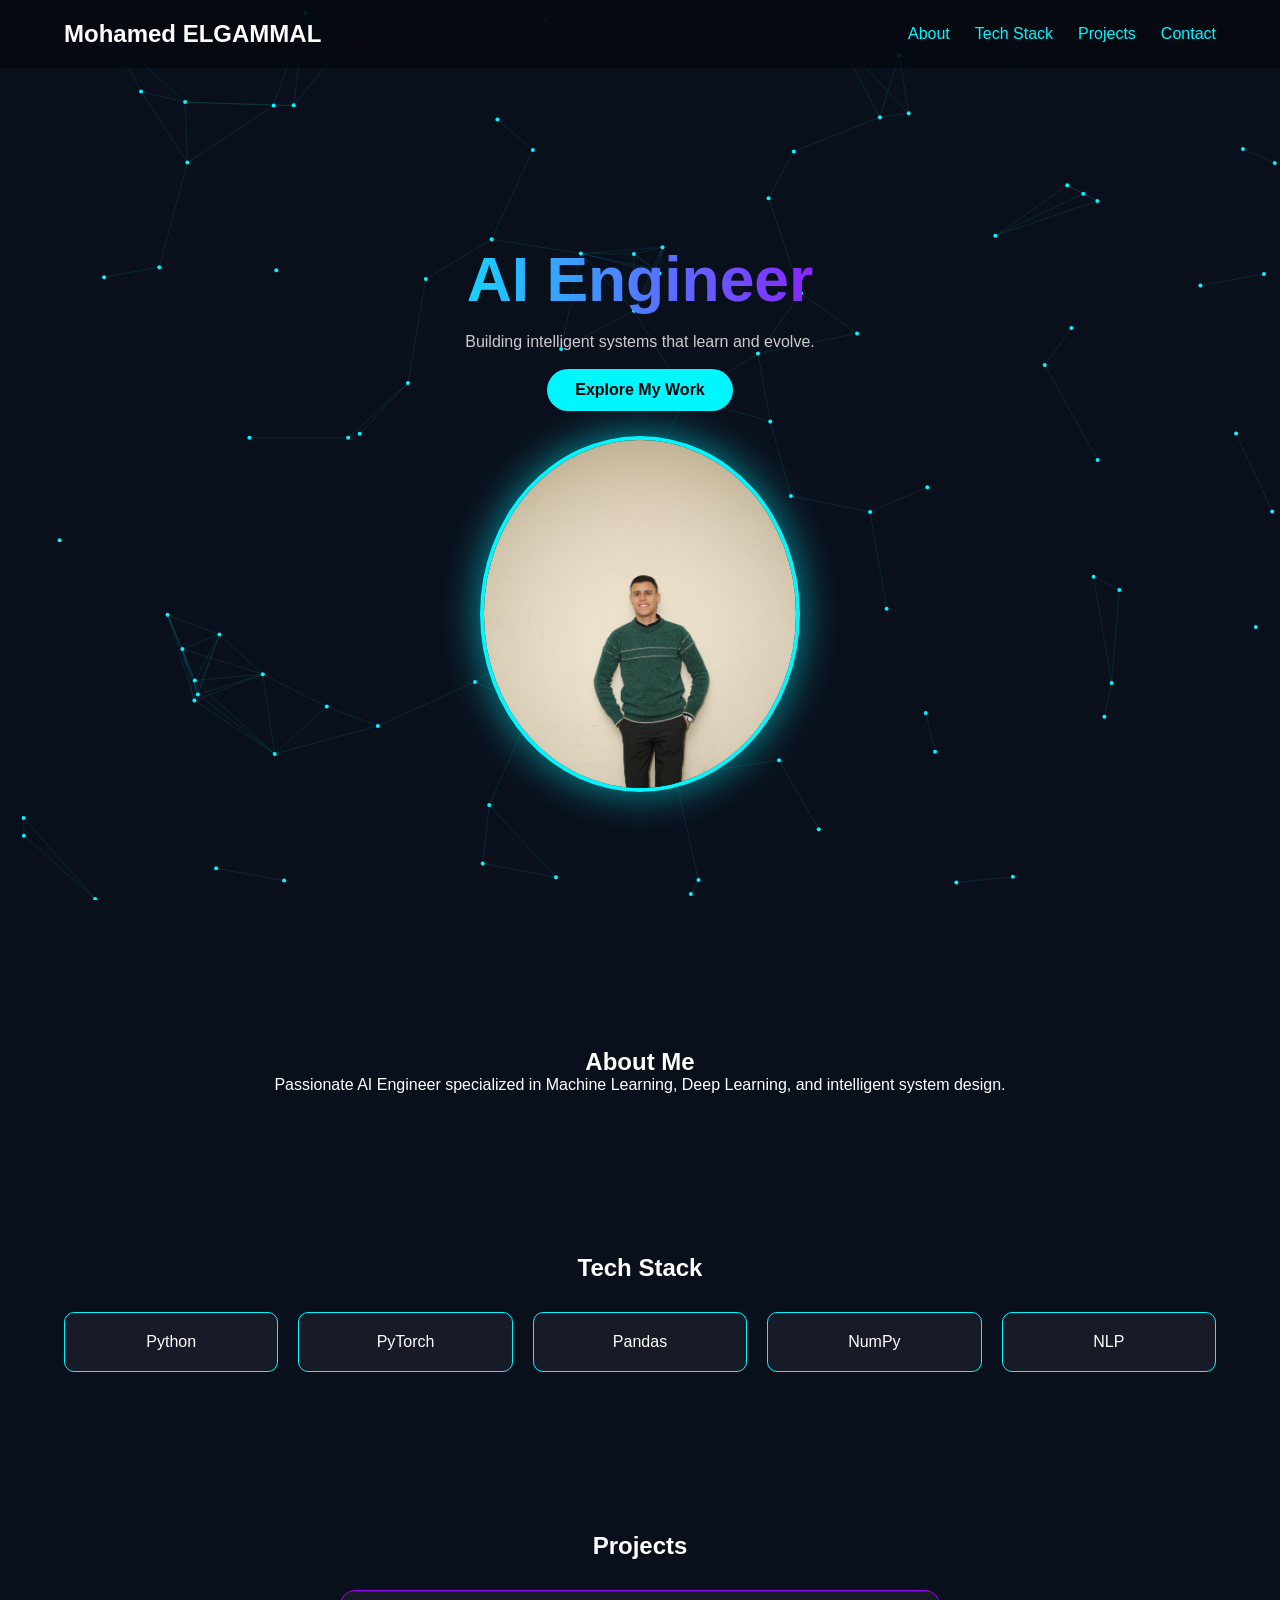
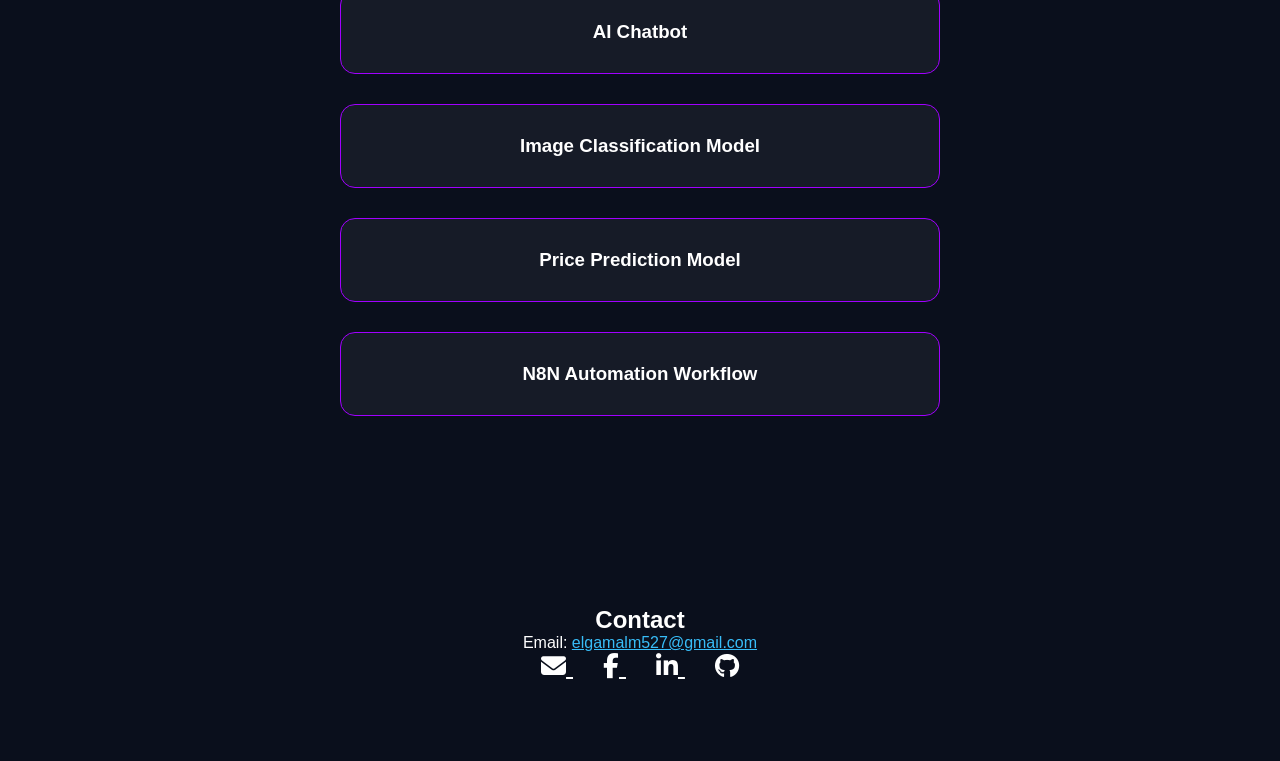
<file: index.html>
<!DOCTYPE html>
<html lang="en">
<head>
    <meta charset="UTF-8">
    <title>Mohamed Ashraf | AI Engineer</title>
    <link rel="stylesheet" href="pro.css">

    <!-- Font Awesome -->
    <link rel="stylesheet"
        href="https://cdnjs.cloudflare.com/ajax/libs/font-awesome/6.5.1/css/all.min.css"/>
</head>
<body>

<canvas id="bg"></canvas>

<nav>
    <h2>Mohamed ELGAMMAL</h2>

    <!-- Hamburger menu for mobile -->
    <div class="menu-toggle" id="mobile-menu">
        <i class="fa-solid fa-bars"></i>
    </div>

    <ul class="nav-list">
        <li><a href="#about">About</a></li>
        <li><a href="#skills">Tech Stack</a></li>
        <li><a href="#projects">Projects</a></li>
        <li><a href="#contact">Contact</a></li>
    </ul>
</nav>

<header class="hero">
    
    <div class="hero-text">
        <h1>AI Engineer</h1>
        <p>Building intelligent systems that learn and evolve.</p>
        <a href="#projects" class="btn">Explore My Work</a>
    </div>

    <div class="hero-image">
       <img src="hero-image.jpeg" alt="Mohamed Ashraf">
        
    </div>
</header>

<section id="about">
    <h2>About Me</h2>
    <p>
        Passionate AI Engineer specialized in Machine Learning,
        Deep Learning, and intelligent system design.
    </p>
</section>

<section id="skills">
    <h2>Tech Stack</h2>
    <div class="grid">
        <div>Python</div>
        <div>PyTorch</div>
        <div>Pandas</div>
        <div>NumPy</div>
        <div>NLP</div>
    </div>
</section>

<section id="projects">
    <h2>Projects</h2>

    <div class="card" onclick="showProject(this)">
        <h3>AI Chatbot</h3>
        <p class="project-detail" style="display:none;">
            Intelligent chatbot using NLP and transformer models.
        </p>
    </div>

    <div class="card" onclick="showProject(this)">
        <h3>Image Classification Model</h3>
        <p class="project-detail" style="display:none;">
            Deep learning CNN model for image recognition.
        </p>
    </div>

    <div class="card" onclick="showProject(this)">
        <h3>Price Prediction Model</h3>
        <p class="project-detail" style="display:none;">
            Regression model for market forecasting.
        </p>
    </div>

    <div class="card" onclick="showProject(this)">
        <h3>N8N Automation Workflow</h3>
        <p class="project-detail" style="display:none;">
            Automation workflows and integrations using N8N for efficient task management.
        </p>
    </div>
</section>

<section id="contact">
    <h2>Contact</h2>
    <p>Email: 
        <a href="mailto:elgamalm527@gmail.com" style="color:#38bdf8;">
            elgamalm527@gmail.com
        </a>
    </p>

    <div class="contact-icons">
        <a href="https://mail.google.com/mail/?view=cm&to=elgamalm527@gmail.com" target="_blank">
            <i class="fa-solid fa-envelope"></i>
        </a>

        <a href="https://www.facebook.com/" target="_blank">
            <i class="fa-brands fa-facebook-f"></i>
        </a>

        <a href="https://www.linkedin.com/" target="_blank">
            <i class="fa-brands fa-linkedin-in"></i>
        </a>

        <a href="https://github.com/" target="_blank">
            <i class="fa-brands fa-github"></i>
        </a>
    </div>
</section>

<script src="pro.js"></script>

<script>
    // Show / Hide project details
    function showProject(card) {
        const detail = card.querySelector('.project-detail');
        if (detail.style.display === 'none') {
            detail.style.display = 'block';
        } else {
            detail.style.display = 'none';
        }
    }

    // Toggle mobile menu
    const mobileMenu = document.getElementById('mobile-menu');
    const navList = document.querySelector('.nav-list');

    mobileMenu.addEventListener('click', () => {
        navList.classList.toggle('active');
    });
</script>

</body>
</html>
</file>
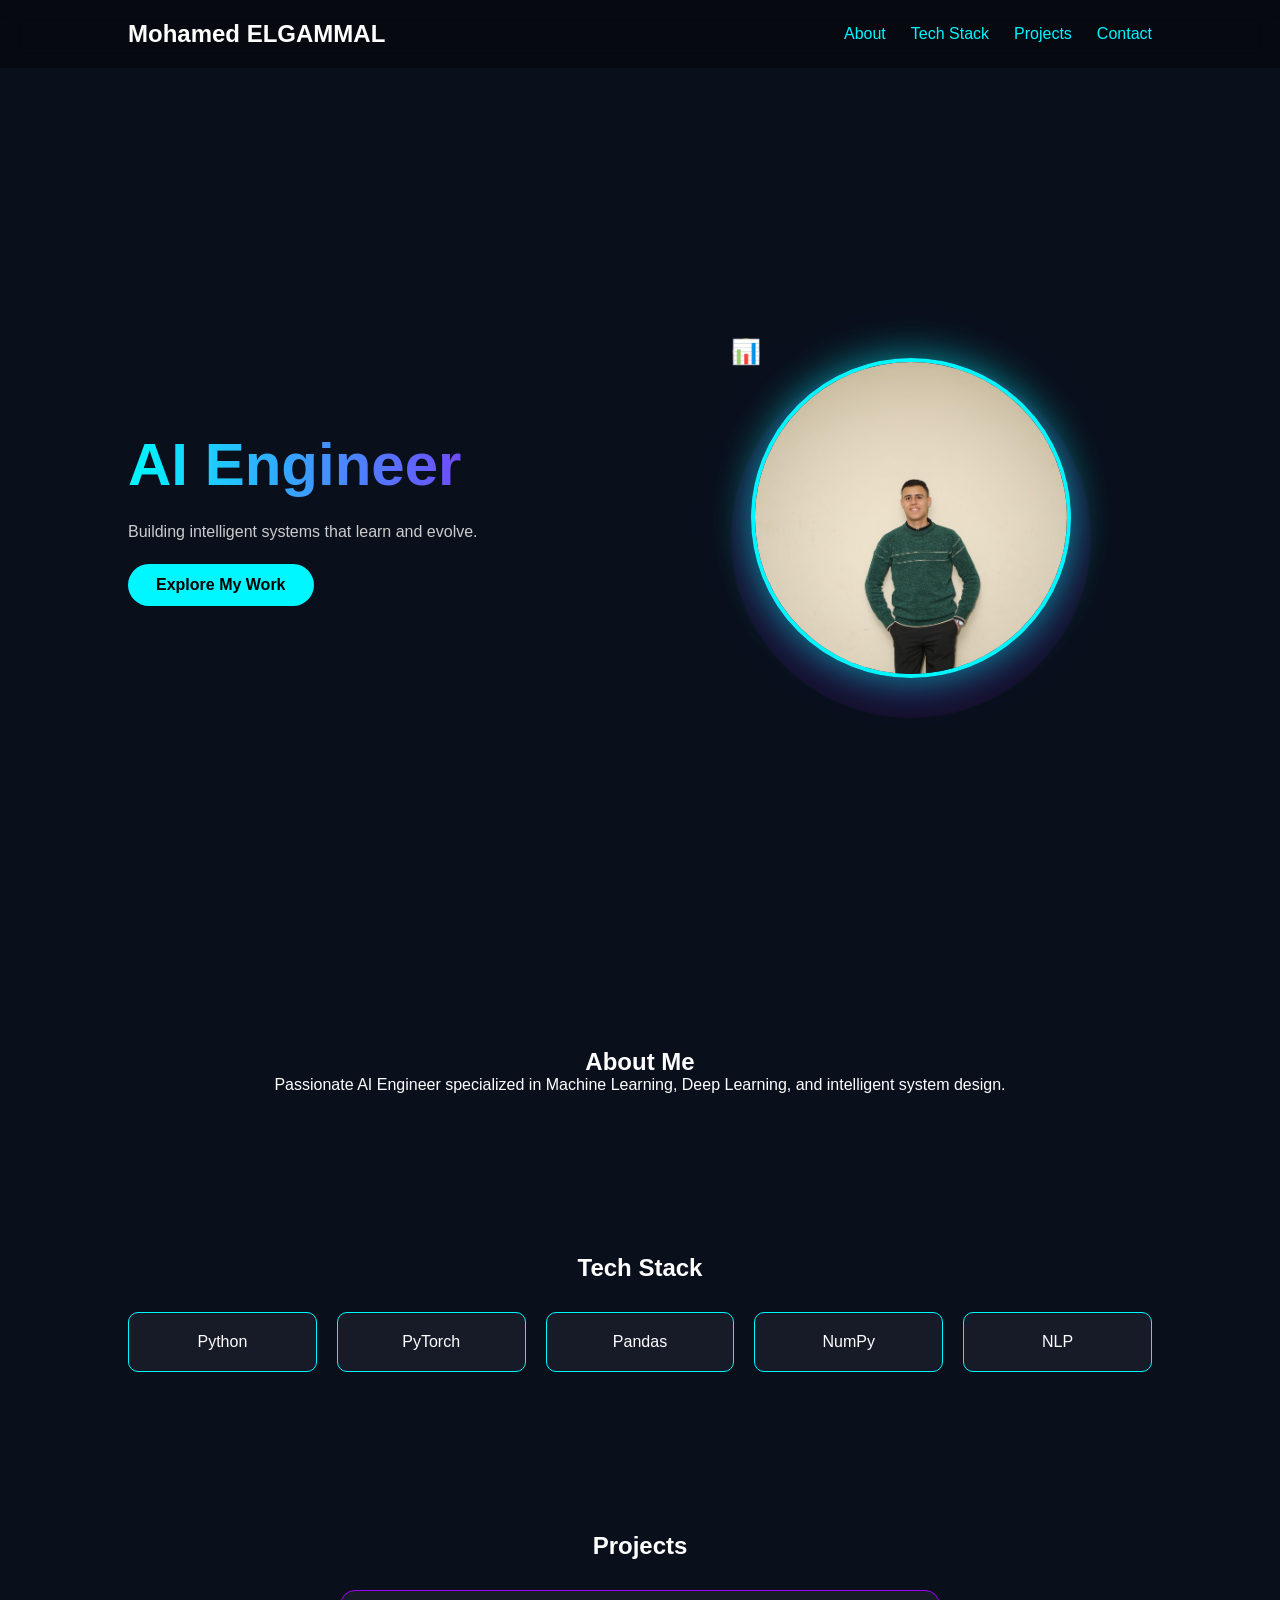
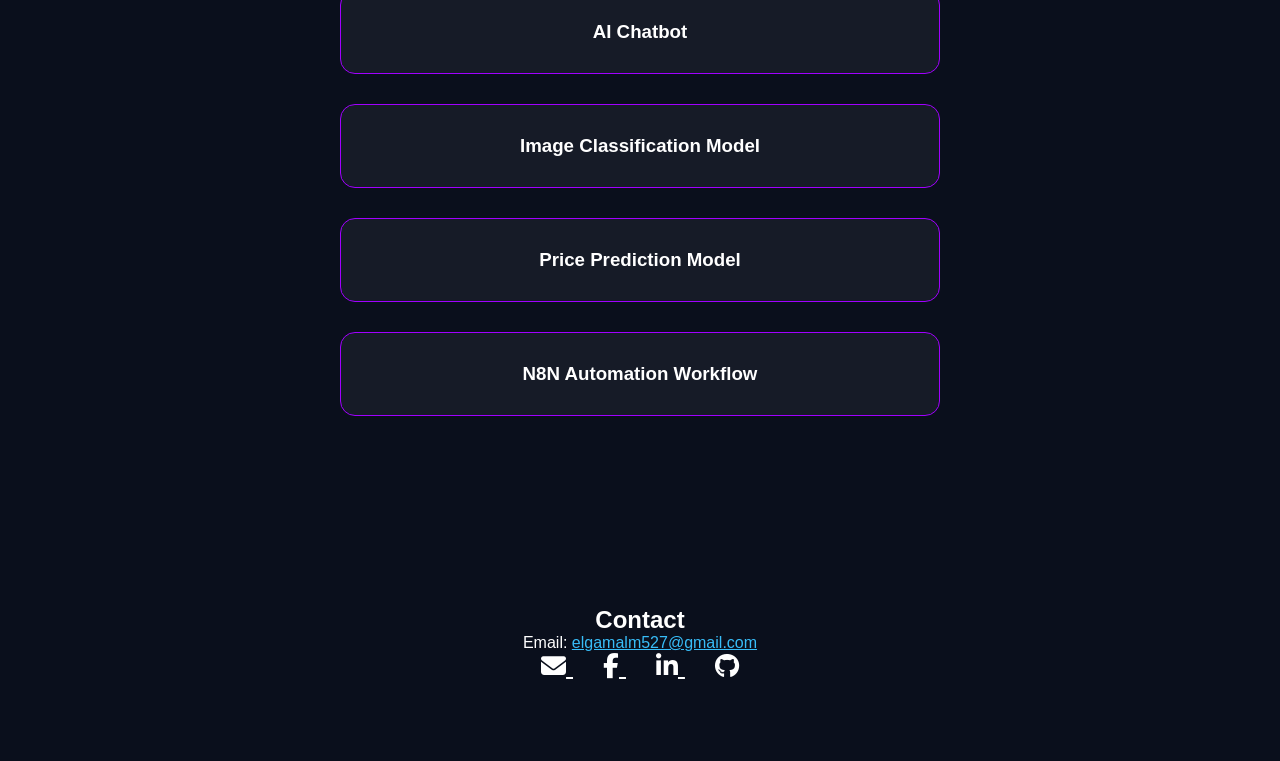
<file: port.html>
<!DOCTYPE html>
<html lang="en">
<head>
    <meta charset="UTF-8">
    <meta name="viewport" content="width=device-width, initial-scale=1.0">
    <title>Mohamed Ashraf | AI Engineer</title>
    <!-- Font Awesome -->
    <link rel="stylesheet" href="https://cdnjs.cloudflare.com/ajax/libs/font-awesome/6.5.1/css/all.min.css">
    <style>
        /* ---------- RESET & BASE ---------- */
        * {
            margin: 0;
            padding: 0;
            box-sizing: border-box;
            font-family: 'Segoe UI', sans-serif;
        }

        body {
            background: #0a0f1c;
            color: white;
            overflow-x: hidden;
        }

        /* ---------- CANVAS BACKGROUND ---------- */
        #bg {
            position: fixed;
            top: 0;
            left: 0;
            width: 100%;
            height: 100%;
            z-index: -2;
        }

        /* ---------- NAVBAR ---------- */
        nav {
            display: flex;
            justify-content: space-between;
            align-items: center;
            padding: 20px 10%;
            background: rgba(0, 0, 0, 0.4);
            backdrop-filter: blur(12px);
            position: sticky;
            top: 0;
            z-index: 10;
        }

        nav ul {
            list-style: none;
            display: flex;
            gap: 25px;
        }

        nav a {
            color: #00f7ff;
            text-decoration: none;
            transition: 0.3s;
        }

        nav a:hover {
            color: #a100ff;
        }

        /* Hamburger Menu */
        .menu-toggle {
            display: none;
            font-size: 28px;
            color: #00f7ff;
            cursor: pointer;
        }

        @media (max-width: 768px) {
            .menu-toggle {
                display: block;
            }

            nav ul {
                position: fixed;
                top: 0;
                right: -100%;
                width: 250px;
                height: 100vh;
                background: rgba(0, 0, 0, 0.9);
                backdrop-filter: blur(12px);
                flex-direction: column;
                align-items: center;
                justify-content: center;
                gap: 40px;
                transition: right 0.3s ease;
                z-index: 20;
            }

            nav ul.active {
                right: 0;
            }

            nav ul li a {
                font-size: 20px;
            }
        }

        /* ---------- HERO SECTION ---------- */
        .hero {
            min-height: 100vh;
            display: flex;
            align-items: center;
            justify-content: space-between;
            padding: 0 10%;
            gap: 60px;
            position: relative;
        }

        .hero-text {
            flex: 1;
        }

        .hero-text h1 {
            font-size: 60px;
            background: linear-gradient(90deg, #00f7ff, #a100ff);
            -webkit-background-clip: text;
            color: transparent;
        }

        .hero-text p {
            margin: 20px 0;
            color: #ccc;
            max-width: 500px;
            line-height: 1.6;
        }

        .btn {
            display: inline-block;
            padding: 12px 28px;
            border-radius: 30px;
            background: #00f7ff;
            color: #000;
            text-decoration: none;
            font-weight: bold;
            transition: 0.3s;
        }

        .btn:hover {
            background: #a100ff;
            color: white;
        }

        /* Hero Image & AI Icons */
        .hero-image {
            flex: 1;
            display: flex;
            justify-content: center;
            position: relative;
        }

        .hero-image::before {
            content: "";
            position: absolute;
            width: 360px;
            height: 360px;
            background: radial-gradient(circle, #00f7ff55, #a100ff22, transparent);
            border-radius: 50%;
            z-index: -1;
            animation: glow 4s infinite alternate ease-in-out;
        }

        .hero-image img {
            width: 320px;
            height: 320px;
            object-fit: cover;
            border-radius: 50%;
            border: 4px solid #00f7ff;
            box-shadow: 0 0 40px rgba(0, 247, 255, 0.6);
            transition: 0.5s;
        }

        .hero-image img:hover {
            transform: scale(1.08);
            box-shadow: 0 0 60px rgba(161, 0, 255, 0.9);
        }

        .ai-icons {
            position: absolute;
            top: 50%;
            left: 50%;
            width: 360px;
            height: 360px;
            pointer-events: none;
            transform: translate(-50%, -50%);
        }

        .ai-icons span {
            position: absolute;
            font-size: 24px;
            transition: transform 0.3s;
        }

        /* ---------- SECTIONS ---------- */
        section {
            padding: 80px 10%;
            text-align: center;
        }

        .grid {
            display: grid;
            grid-template-columns: repeat(auto-fit, minmax(120px, 1fr));
            gap: 20px;
            margin-top: 30px;
        }

        .grid div {
            padding: 20px;
            background: rgba(255, 255, 255, 0.05);
            border: 1px solid #00f7ff;
            border-radius: 10px;
            transition: 0.3s;
        }

        .grid div:hover {
            transform: translateY(-5px);
            border-color: #a100ff;
        }

        .card {
            margin: 30px auto;
            padding: 30px;
            max-width: 600px;
            background: rgba(255, 255, 255, 0.05);
            border: 1px solid #a100ff;
            border-radius: 15px;
            cursor: pointer;
        }

        .project-detail {
            margin-top: 10px;
            color: #ccc;
            display: none;
        }

        /* ---------- CONTACT ICONS ---------- */
        .contact-icons a {
            color: white;
            font-size: 25px;
            margin: 0 15px;
            transition: 0.3s;
        }

        .contact-icons a:hover {
            color: #38bdf8;
            transform: scale(1.2);
        }

        /* ---------- ANIMATIONS ---------- */
        @keyframes glow {
            from { transform: scale(1); opacity: 0.7; }
            to { transform: scale(1.1); opacity: 1; }
        }

        /* ---------- RESPONSIVE ---------- */
        @media (max-width: 900px) {
            .hero {
                flex-direction: column;
                text-align: center;
            }
            .hero-text h1 {
                font-size: 42px;
            }
            .hero-image {
                margin-top: 40px;
            }
        }

        @media (max-width: 600px) {
            .hero-text h1 {
                font-size: 36px;
            }
            .hero-image img {
                width: 250px;
                height: 250px;
            }
            .hero-image::before {
                width: 280px;
                height: 280px;
            }
            section {
                padding: 60px 5%;
            }
            nav {
                padding: 20px 5%;
            }
        }
    </style>
</head>
<body>

    <!-- Canvas Background -->
    <canvas id="bg"></canvas>

    <!-- Navbar -->
    <nav>
        <h2>Mohamed ELGAMMAL</h2>
        <div class="menu-toggle" id="menu-toggle">
            <i class="fas fa-bars"></i>
        </div>
        <ul class="nav-menu" id="nav-menu">
            <li><a href="#about">About</a></li>
            <li><a href="#skills">Tech Stack</a></li>
            <li><a href="#projects">Projects</a></li>
            <li><a href="#contact">Contact</a></li>
        </ul>
    </nav>

    <!-- Hero Section -->
    <header class="hero">
        <div class="hero-text">
            <h1>AI Engineer</h1>
            <p>Building intelligent systems that learn and evolve.</p>
            <a href="#projects" class="btn">Explore My Work</a>
        </div>

        <div class="hero-image">
            <!-- تأكد من تغيير اسم الصورة إلى اسم بدون مسافات (مثلاً profile.jpg) -->
            <img src="WhatsApp Image 2026-02-13 at 11.34.09 AM.jpeg" alt="Mohamed Ashraf">
            <div class="ai-icons">
                <span>🤖</span>
                <span>🧠</span>
                <span>💡</span>
                <span>📊</span>
            </div>
        </div>
    </header>

    <!-- About Section -->
    <section id="about">
        <h2>About Me</h2>
        <p>
            Passionate AI Engineer specialized in Machine Learning,
            Deep Learning, and intelligent system design.
        </p>
    </section>

    <!-- Skills Section -->
    <section id="skills">
        <h2>Tech Stack</h2>
        <div class="grid">
            <div>Python</div>
            <div>PyTorch</div>
            <div>Pandas</div>
            <div>NumPy</div>
            <div>NLP</div>
        </div>
    </section>

    <!-- Projects Section -->
    <section id="projects">
        <h2>Projects</h2>

        <div class="card" onclick="showProject(this)">
            <h3>AI Chatbot</h3>
            <p class="project-detail" style="display:none;">
                Intelligent chatbot using NLP and transformer models.
            </p>
        </div>

        <div class="card" onclick="showProject(this)">
            <h3>Image Classification Model</h3>
            <p class="project-detail" style="display:none;">
                Deep learning CNN model for image recognition.
            </p>
        </div>

        <div class="card" onclick="showProject(this)">
            <h3>Price Prediction Model</h3>
            <p class="project-detail" style="display:none;">
                Regression model for market forecasting.
            </p>
        </div>

        <div class="card" onclick="showProject(this)">
            <h3>N8N Automation Workflow</h3>
            <p class="project-detail" style="display:none;">
                Automation workflows and integrations using N8N for efficient task management.
            </p>
        </div>
    </section>

    <!-- Contact Section -->
    <section id="contact">
        <h2>Contact</h2>
        <p>Email: 
            <a href="mailto:elgamalm527@gmail.com" style="color:#38bdf8;">
                elgamalm527@gmail.com
            </a>
        </p>

        <div class="contact-icons">
            <a href="https://mail.google.com/mail/?view=cm&to=elgamalm527@gmail.com" target="_blank">
                <i class="fa-solid fa-envelope"></i>
            </a>
            <a href="https://www.facebook.com/" target="_blank">
                <i class="fa-brands fa-facebook-f"></i>
            </a>
            <a href="https://www.linkedin.com/" target="_blank">
                <i class="fa-brands fa-linkedin-in"></i>
            </a>
            <a href="https://github.com/" target="_blank">
                <i class="fa-brands fa-github"></i>
            </a>
        </div>
    </section>

    <!-- JavaScript -->
    <script>
        // ---------- CANVAS BACKGROUND (Particles) ----------
        const
</file>
<file: pro.css>
/* Base Reset */
* {
    margin:0;
    padding:0;
    box-sizing:border-box;
    font-family:'Segoe UI', sans-serif;
}

body {
    background:#0a0f1c;
    color:white;
    overflow-x:hidden;
}

/* Canvas Background */
#bg {
    position:fixed;
    top:0;
    left:0;
    width:100%;
    height:100%;
    z-index:-2;
}

/* Navbar */
nav {
    display:flex;
    justify-content:space-between;
    align-items:center;
    padding:20px 5%;
    background:rgba(0,0,0,0.4);
    backdrop-filter:blur(12px);
    position:sticky;
    top:0;
    z-index:10;
}

nav h2 {
    font-size:24px;
}

nav ul {
    list-style:none;
    display:flex;
    gap:25px;
}

nav a {
    color:#00f7ff;
    text-decoration:none;
    transition:0.3s;
}

nav a:hover {
    color:#a100ff;
}

/* Hamburger menu */
.menu-toggle {
    display:none;
    font-size:28px;
    cursor:pointer;
    color:#00f7ff;
}

/* Hero Section */
.hero {
    display:flex;
    flex-direction:column;
    align-items:center;
    justify-content:center;
    text-align:center;
    padding:20px 5%;
    gap:25px;
    min-height:100vh;
}

.hero-text {
    width:100%;
    max-width:500px;
}

.hero-text h1 {
    font-size:calc(24px + 3vw);
    background:linear-gradient(90deg,#00f7ff,#a100ff);
    -webkit-background-clip:text;
    color:transparent;
}

.hero-text p {
    margin:15px 0;
    color:#ccc;
    line-height:1.5;
}

.btn {
    display:inline-block;
    padding:12px 28px;
    border-radius:30px;
    background:#00f7ff;
    color:#000;
    text-decoration:none;
    font-weight:bold;
    transition:0.3s;
}

.btn:hover {
    background:#a100ff;
    color:white;
}

/* Hero Image & AI Icons */
.hero-image {
    position:relative;
    width:100%;
    max-width:320px;
    display:flex;
    justify-content:center;
    align-items:center;
}

.hero-image img {
    width:100%;
    height:auto;
    border-radius:50%;
    border:4px solid #00f7ff;
    box-shadow:0 0 40px rgba(0,247,255,0.6);
    transition:0.5s;
}

.hero-image img:hover {
    transform:scale(1.05);
    box-shadow:0 0 60px rgba(161,0,255,0.9);
}

/* AI Icons */
.ai-icons {
    position:absolute;
    top:50%;
    left:50%;
    width:100%;
    height:100%;
    pointer-events:none;
    transform:translate(-50%, -50%);
}

.ai-icons span {
    position:absolute;
    font-size:10%;
}

/* Sections */
section {
    padding:80px 5%;
    text-align:center;
}

.grid {
    display:grid;
    grid-template-columns:repeat(auto-fit,minmax(120px,1fr));
    gap:20px;
    margin-top:30px;
}

.grid div {
    padding:20px;
    background:rgba(255,255,255,0.05);
    border:1px solid #00f7ff;
    border-radius:10px;
    transition:0.3s;
}

.grid div:hover {
    transform:translateY(-5px);
    border-color:#a100ff;
}

.card {
    margin:30px auto;
    padding:30px;
    max-width:600px;
    background:rgba(255,255,255,0.05);
    border:1px solid #a100ff;
    border-radius:15px;
    cursor:pointer;
}

.project-detail {
    margin-top:10px;
    color:#ccc;
    display:none;
}

/* Contact Icons */
.contact-icons a{
    color:white;
    font-size:25px;
    margin:0 15px;
    transition:0.3s;
}

.contact-icons a:hover{
    color:#38bdf8;
    transform:scale(1.2);
}

/* Animations */
@keyframes glow {
    from {transform:scale(1);opacity:0.7;}
    to {transform:scale(1.1);opacity:1;}
}

/* Responsive adjustments */
@media(max-width:980px){
    .hero{
        flex-direction:column;
        text-align:center;
        gap:30px;
    }
    .hero-text h1{
        font-size:calc(22px + 3vw);
    }
    .hero-text p{
        max-width:100%;
    }
    .hero-image {
        max-width:250px;
    }
}

/* Mobile */
@media(max-width:768px){
    .menu-toggle {
        display:block;
    }
    nav ul.nav-list {
        display:none;
        flex-direction:column;
        background: rgba(0,0,0,0.95);
        position:absolute;
        top:60px;
        right:5%;
        width:200px;
        padding:20px;
        border-radius:10px;
        z-index:20;
    }
    nav ul.nav-list.active {
        display:flex;
    }
    nav ul.nav-list li {
        margin:15px 0;
    }
    .hero-text h1{
        font-size:28px;
    }
    .hero-text p{
        font-size:14px;
    }
    .hero-image {
        max-width:200px;
    }
    .ai-icons span {
        font-size:15%;
    }
    .grid{
        grid-template-columns:1fr;
        gap:15px;
    }
    .card{
        width:90%;
        padding:20px;
    }
}

/* Small Phones */
@media(max-width:480px){
    .hero-image {
        max-width:150px;
    }
    .hero-text h1{
        font-size:22px;
    }
    .hero-text p{
        font-size:12px;
    }
    .btn{
        padding:8px 16px;
        font-size:14px;
    }
    .ai-icons span {
        font-size:18%;
    }
}
</file>
